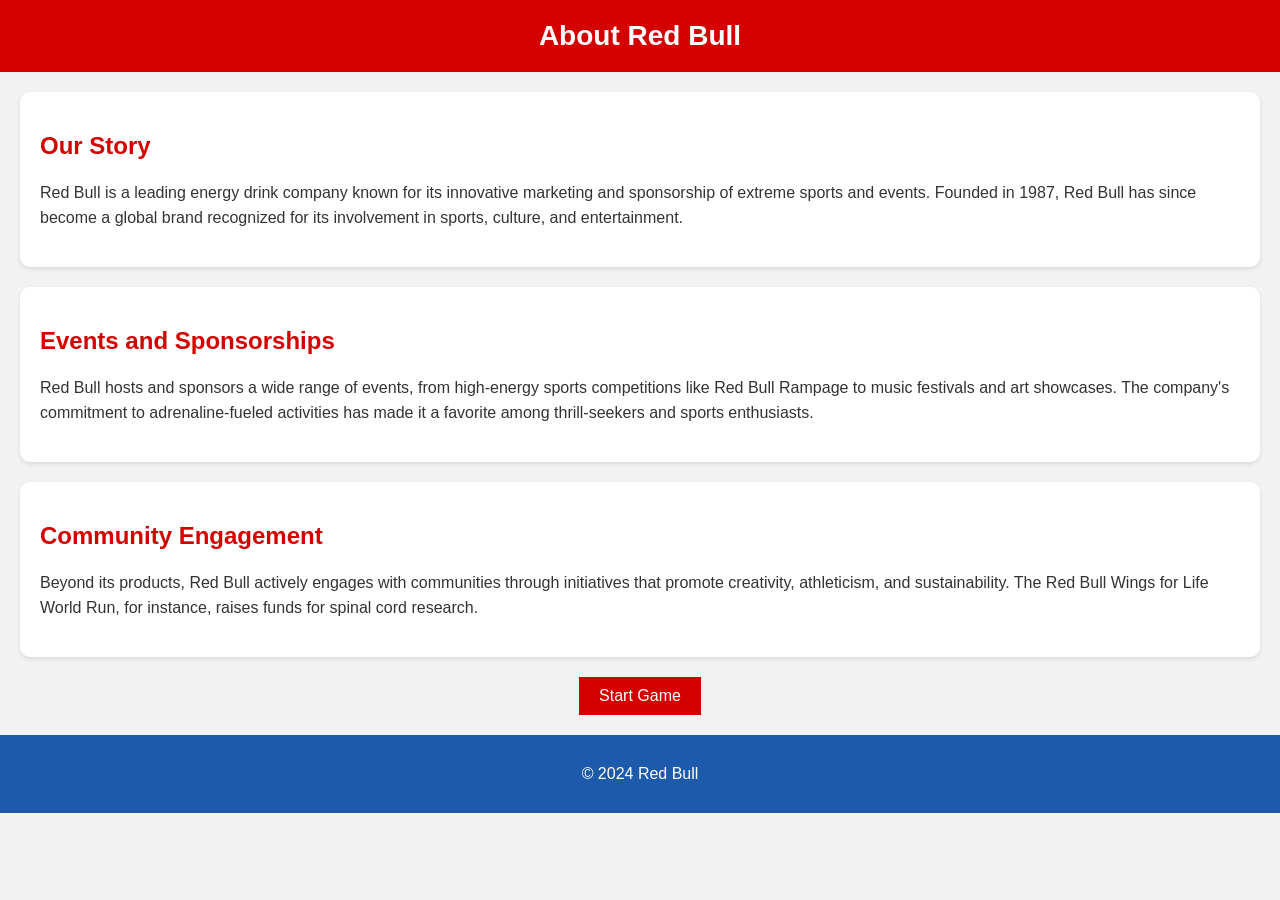
<file: index.html>
<!DOCTYPE html>
<html lang="en">
<head>
    <meta charset="UTF-8">
    <meta name="viewport" content="width=device-width, initial-scale=1.0">
    <title>About Red Bull</title>
    <style>
        body {
            font-family: Arial, sans-serif;
            text-align: center;
            background-color: #f2f2f2; /* Light silver background */
            color: #333; /* Dark gray text color */
            margin: 0; /* Remove default body margin */
            padding: 0; /* Remove default body padding */
        }
        header {
            background-color: #d40000; /* Red Bull red for header */
            color: white;
            padding: 10px; /* Reduced padding for header */
        }
        main {
            padding: 20px;
        }
        footer {
            background-color: #1e5aac; /* Red Bull blue for footer */
            color: white;
            padding: 10px;
        }
        button {
            padding: 10px 20px;
            font-size: 16px;
            background-color: #d40000; /* Red Bull red for buttons */
            color: white;
            border: none;
            cursor: pointer;
            transition: background-color 0.3s;
        }
        button:hover {
            background-color: #b30000; /* Darker shade of red on hover */
        }
        canvas {
            position: fixed;
            top: 0;
            left: 0;
        }
        section {
            text-align: left;
            margin-bottom: 20px;
            background-color: #fff; /* White background for sections */
            padding: 20px;
            border-radius: 10px;
            box-shadow: 0 2px 4px rgba(0, 0, 0, 0.1); /* Light shadow */
        }
        h1 {
            font-size: 28px; /* Reduced font size for h1 */
            margin: 10px 0; /* Adjusted margin for h1 */
        }
        h2 {
            color: #d40000; /* Red Bull red for section headings */
        }
        p {
            line-height: 1.6;
        }
    </style>
</head>
<body>
    <header>
        <h1>About Red Bull</h1>
    </header>
    <main>
        <section>
            <h2>Our Story</h2>
            <p>Red Bull is a leading energy drink company known for its innovative marketing and sponsorship of extreme sports and events. Founded in 1987, Red Bull has since become a global brand recognized for its involvement in sports, culture, and entertainment.</p>
        </section>
        <section>
            <h2>Events and Sponsorships</h2>
            <p>Red Bull hosts and sponsors a wide range of events, from high-energy sports competitions like Red Bull Rampage to music festivals and art showcases. The company's commitment to adrenaline-fueled activities has made it a favorite among thrill-seekers and sports enthusiasts.</p>
        </section>
        <section>
            <h2>Community Engagement</h2>
            <p>Beyond its products, Red Bull actively engages with communities through initiatives that promote creativity, athleticism, and sustainability. The Red Bull Wings for Life World Run, for instance, raises funds for spinal cord research.</p>
        </section>
        <button id="startButton">Start Game</button>
    </main>
    <footer>
        <p>&copy; 2024 Red Bull</p>
    </footer>
    <script src="script.js"></script>
</body>
</html>
</file>
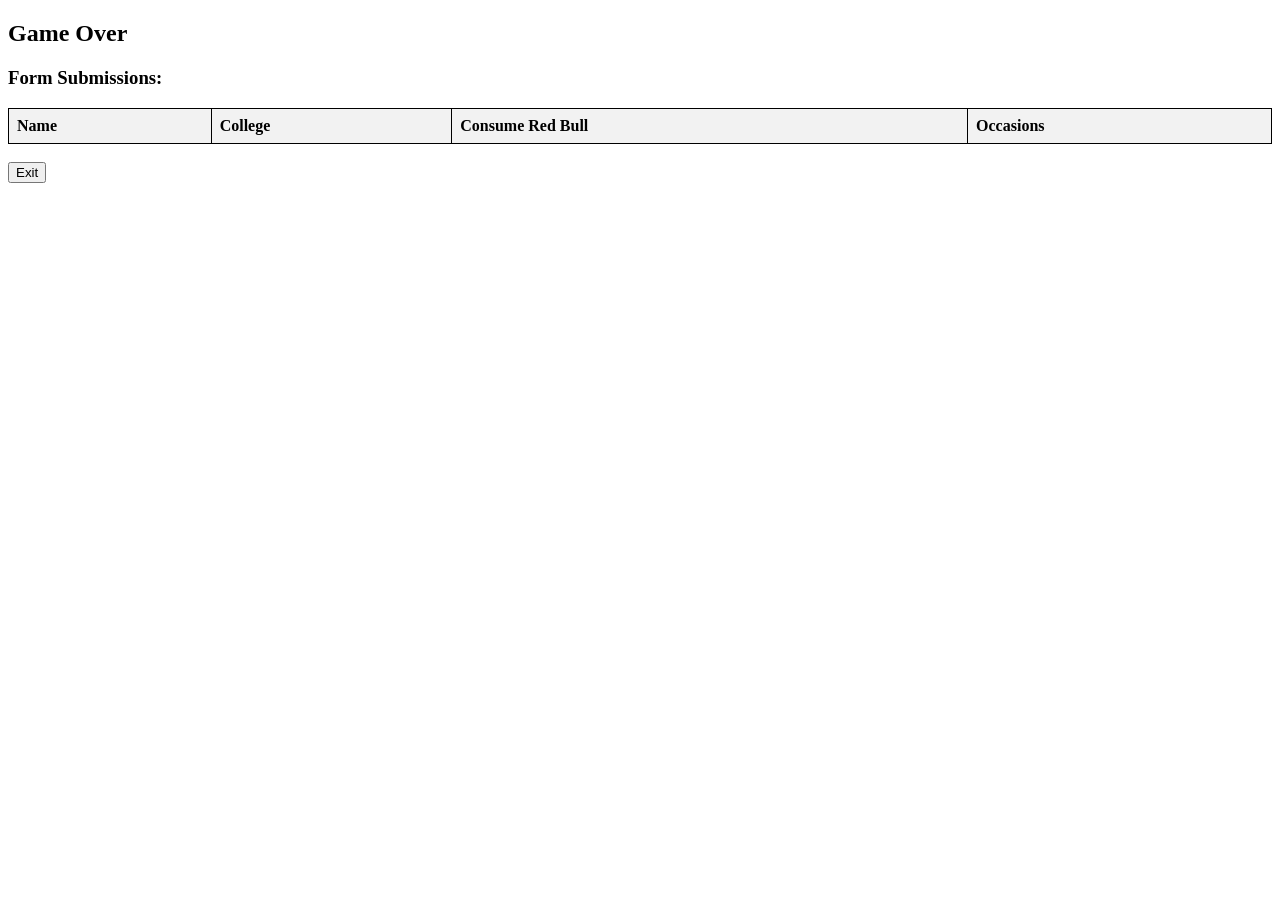
<file: end.html>
<!DOCTYPE html>
<html lang="en">
<head>
    <meta charset="UTF-8">
    <meta name="viewport" content="width=device-width, initial-scale=1.0">
    <title>Game Over</title>
    <style>
        table {
            border-collapse: collapse;
            width: 100%;
        }

        th, td {
            border: 1px solid black;
            padding: 8px;
            text-align: left;
        }

        th {
            background-color: #f2f2f2;
        }
    </style>
</head>
<body>
    <main>
        <h2>Game Over</h2>
        <h3>Form Submissions:</h3>
        <table id="formSubmissionsTable">
            <thead>
                <tr>
                    <th>Name</th>
                    <th>College</th>
                    <th>Consume Red Bull</th>
                    <th>Occasions</th>
                </tr>
            </thead>
            <tbody>
                <!-- Form submissions data will be inserted here dynamically -->
            </tbody>
        </table>
        <br>
        <button id="exitButton">Exit</button>
    </main>

    <script>
        // Function to fetch form submissions data and populate the table
        function populateFormSubmissions() {
            // Retrieve form data from localStorage
            const playerName = localStorage.getItem('playerName');
            const playerCollege = localStorage.getItem('playerCollege');
            const consumeRedBull = localStorage.getItem('consumeRedBull');
            const occasionsOfConsumption = JSON.parse(localStorage.getItem('occasionsOfConsumption'));

            // Create a row for the form submission
            const row = document.createElement('tr');
            row.innerHTML = `
                <td>${playerName}</td>
                <td>${playerCollege}</td>
                <td>${consumeRedBull}</td>
                <td>${occasionsOfConsumption.join(', ')}</td>
            `;

            // Append the row to the table body
            const tableBody = document.querySelector('#formSubmissionsTable tbody');
            tableBody.appendChild(row);
        }

        // Populate form submissions data when the page loads
        window.onload = populateFormSubmissions;

        // Add event listener to exit button
        document.getElementById('exitButton').addEventListener('click', function() {
            window.close(); // Close the window/tab
        });
    </script>
</body>
</html>
</file>
